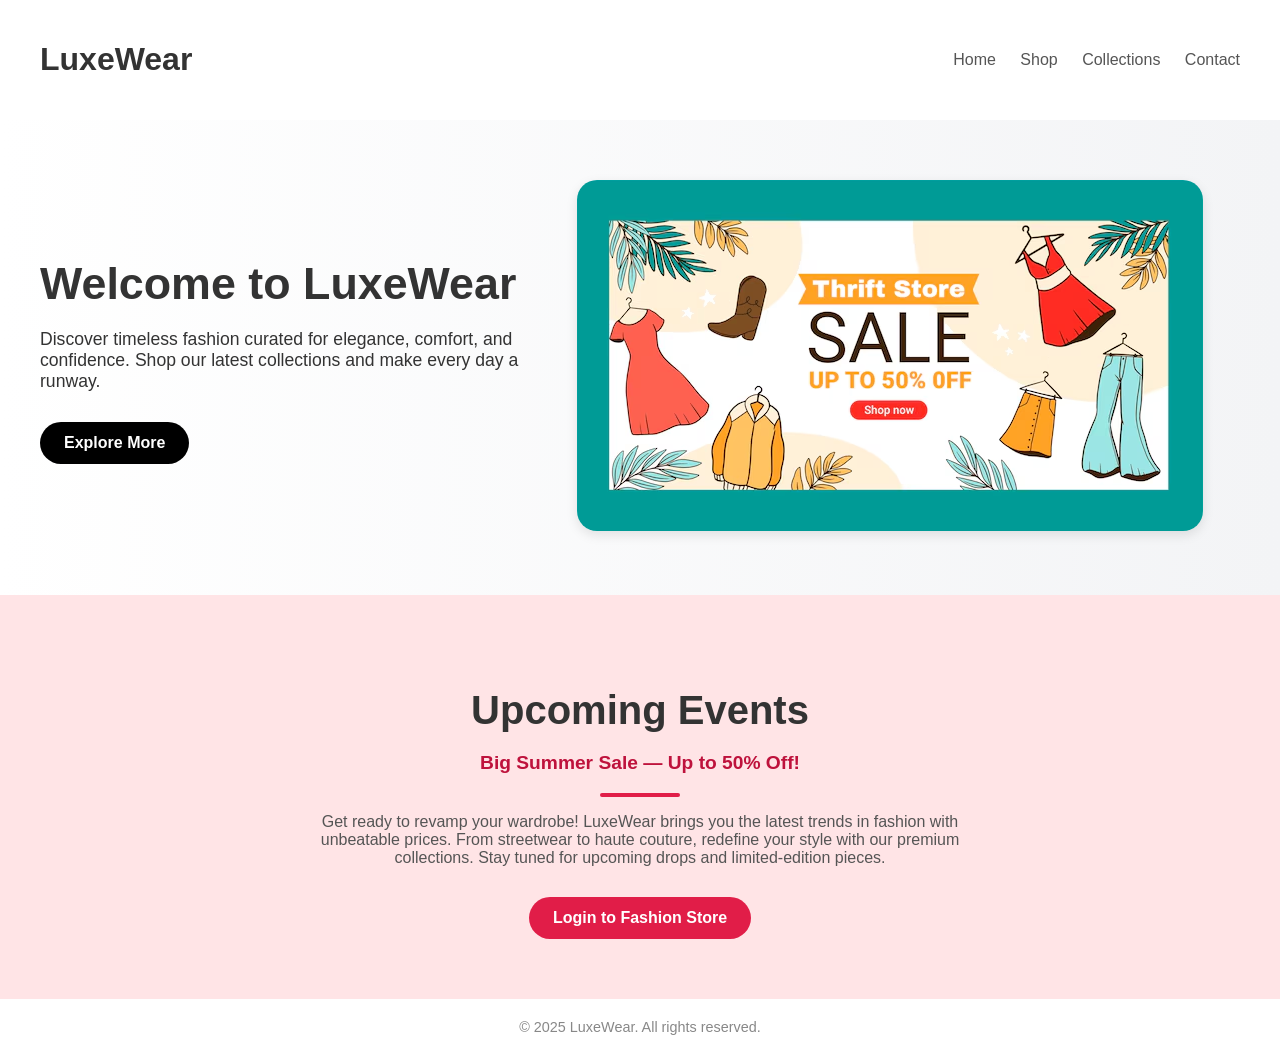
<file: index.html>
<!DOCTYPE html>
<html lang="en">
<head>
  <meta charset="UTF-8" />
  <meta name="viewport" content="width=device-width, initial-scale=1.0"/>
  <title>Welcome | LuxeWear</title>
  <link rel="stylesheet" href="styles.css" />
</head>
<body>

  <!-- Header -->
  <header class="header">
    <h1 class="logo">LuxeWear</h1>
    <nav class="nav">
      <a href="#">Home</a>
      <a href="#">Shop</a>
      <a href="#">Collections</a>
      <a href="#">Contact</a>
    </nav>
  </header>

  <!-- Hero Section -->
  <main class="hero">
    <div class="hero-text">
      <h2>Welcome to LuxeWear</h2>
      <p>Discover timeless fashion curated for elegance, comfort, and confidence. Shop our latest collections and make every day a runway.</p>
      <a href="#upcoming-events" class="button">Explore More</a>
    </div>
    <div class="hero-image">
      <img src="saleimage.avif" alt="Fashion Hero">
    </div>
  </main>

  <!-- Upcoming Events -->
  <section id="upcoming-events" class="events">
    <h2>Upcoming Events</h2>
    <p class="caption">Big Summer Sale — Up to 50% Off!</p>
    <div class="line"></div>
    <p class="description">
      Get ready to revamp your wardrobe! LuxeWear brings you the latest trends in fashion with unbeatable prices. From streetwear to haute couture, redefine your style with our premium collections. Stay tuned for upcoming drops and limited-edition pieces.
    </p>
    <a href="LuxeWear/Fashion-Juststyle/index.html" target="_blank" class="button special">Login to Fashion Store</a>
  </section>

  <!-- Footer -->
  <footer class="footer">
    © 2025 LuxeWear. All rights reserved.
  </footer>

</body>
</html>
</file>
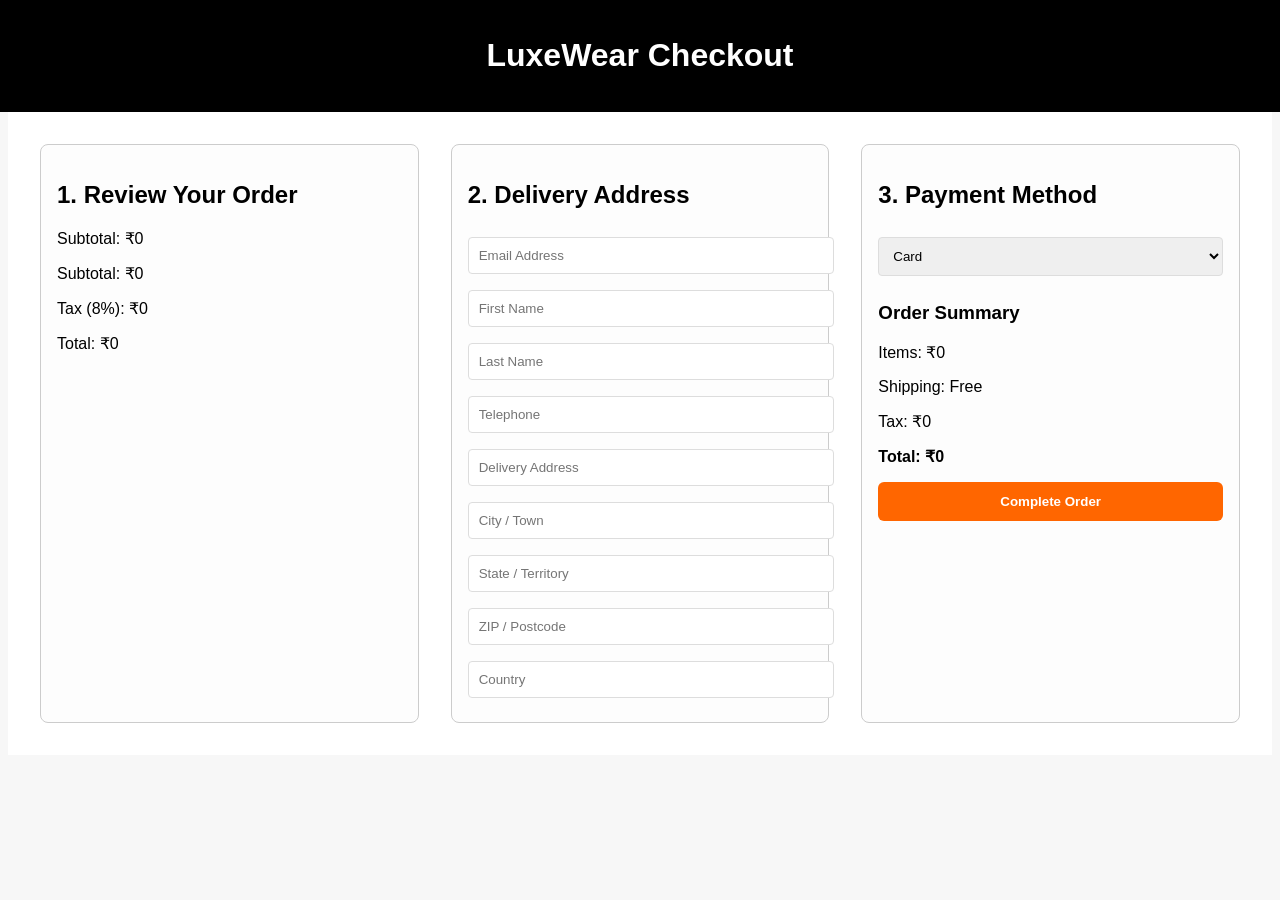
<file: login/cart.html>
<!DOCTYPE html>
<html lang="en">
<head>
  <meta charset="UTF-8" />
  <meta name="viewport" content="width=device-width, initial-scale=1.0"/>
  <title>LuxeWear | Cart</title>
  <link rel="stylesheet" href="cart.css" />
</head>
<body>

  <header>
    <h1>LuxeWear Checkout</h1>
  </header>

  <main class="checkout-container">

    <!-- 1. Order Review -->
    <section class="order-review">
  <h2>1. Review Your Order</h2>
  <div id="order-items"></div>
  <p>Subtotal: ₹<span id="subtotal">0</span></p>
  <!-- Optional summary area -->
<p>Subtotal: ₹<span id="summary-subtotal">0</span></p>
<p>Tax (8%): ₹<span id="tax">0</span></p>
<p>Total: ₹<span id="total">0</span></p>
</section>



    <!-- 2. Delivery Form -->
    <section class="delivery-address">
      <h2>2. Delivery Address</h2>
      <form id="checkoutForm">
        <input type="email" name="email" placeholder="Email Address" required />
        <input type="text" name="first_name" placeholder="First Name" required />
        <input type="text" name="last_name" placeholder="Last Name" required />
        <input type="tel" name="phone" placeholder="Telephone" required />
        <input type="text" name="address" placeholder="Delivery Address" required />
        <input type="text" name="city" placeholder="City / Town" required />
        <input type="text" name="state" placeholder="State / Territory" required />
        <input type="text" name="zip" placeholder="ZIP / Postcode" required />
        <input type="text" name="country" placeholder="Country" required />
      </form>
    </section>

    <!-- 3. Payment + Summary -->
    <section class="payment-summary">
      <h2>3. Payment Method</h2>
      <select name="payment" form="checkoutForm" required>
        <option value="card">Card</option>
        <option value="paypal">PayPal</option>
        <option value="cod">Cash on Delivery</option>
      </select>

      <h3>Order Summary</h3>
      <p>Items: ₹<span id="summary-subtotal">0</span></p>
      <p>Shipping: Free</p>
      <p>Tax: ₹<span id="tax">0</span></p>
      <p><strong>Total: ₹<span id="total">0</span></strong></p>

      <button type="submit" form="checkoutForm" class="checkout-button">Complete Order</button>
    </section>

  </main>

  <script src="cart.js"></script>
</body>
</html>
</file>
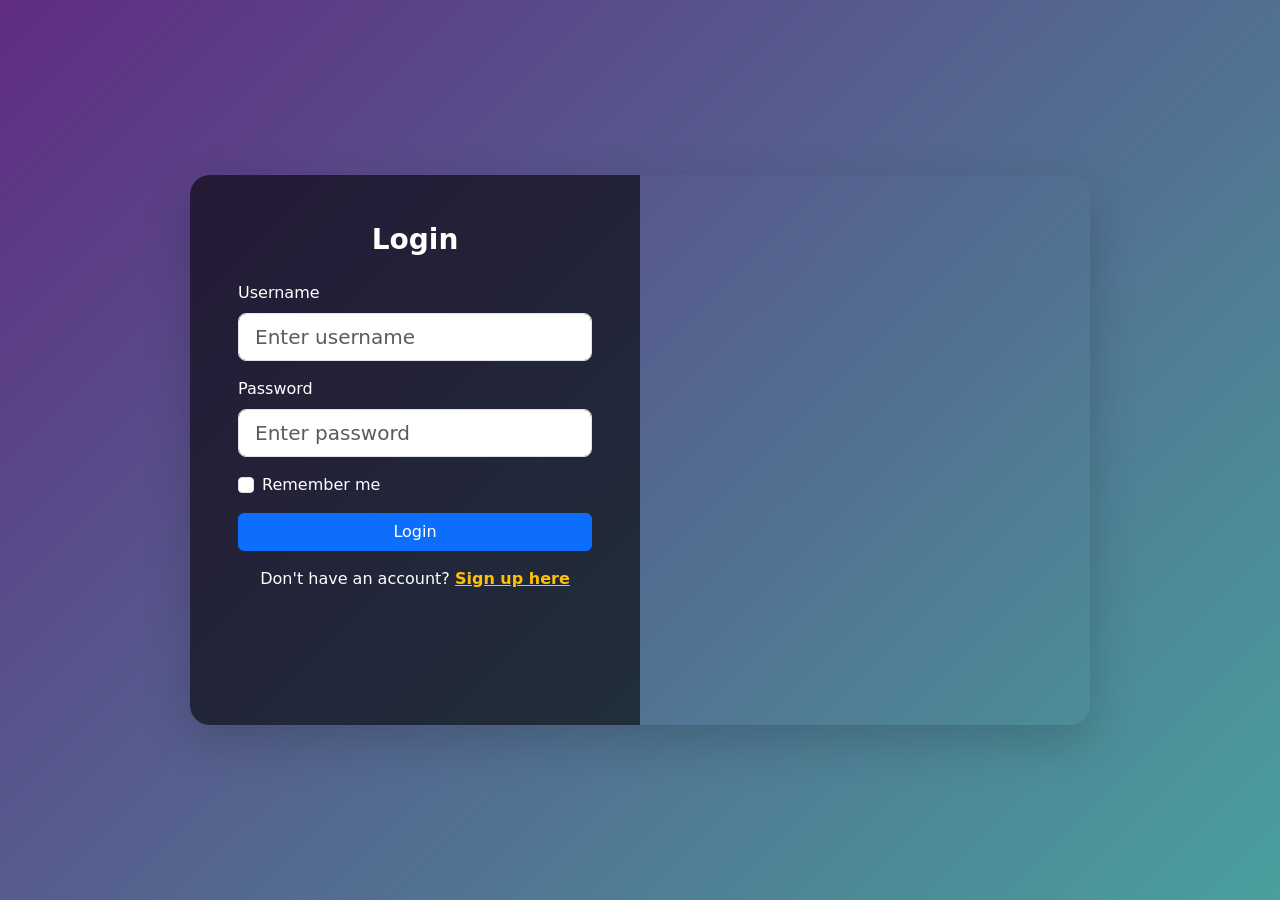
<file: login/login.html>
<!DOCTYPE html>
<html lang="en">
<head>
  <meta charset="UTF-8" />
  <meta name="viewport" content="width=device-width, initial-scale=1.0" />
  <title>LuxeWear | Login & Signup</title>
  <link href="https://cdn.jsdelivr.net/npm/bootstrap@5.3.3/dist/css/bootstrap.min.css" rel="stylesheet" />
  <style>
    body, html {
      height: 100%;
      margin: 0;
    }

    .bg-image {
      background: linear-gradient(135deg, #5f2c82, #49a09d);
    }

    .auth-container {
      width: 100%;
      max-width: 900px;
      height: 550px;
      display: flex;
      position: relative;
      overflow: hidden;
      border-radius: 20px;
    }

    .form-panel {
      position: absolute;
      top: 0;
      width: 100%;
      max-width: 50%;
      height: 100%;
      transition: all 0.6s ease-in-out;
      overflow-y: auto;
      z-index: 1;
    }

    .login-panel {
      left: 0;
      background-color: rgba(0, 0, 0, 0.6);
      color: white;
      z-index: 2;
    }

    .signup-panel {
      right: -100%;
      background-color: white;
      color: black;
      z-index: 1;
    }

    .auth-container.active .login-panel {
      left: -100%;
    }

    .auth-container.active .signup-panel {
      right: 0;
    }
  </style>
</head>
<body>

  <div class="container-fluid vh-100 d-flex justify-content-center align-items-center bg-image">
    <div class="auth-container shadow-lg position-relative" id="authContainer">

      <!-- Login Panel -->
      <div class="form-panel login-panel p-5">
        <h3 class="mb-4 fw-bold text-center">Login</h3>
        <form onsubmit="showModal(event, 'login')">
          <div class="mb-3">
            <label class="form-label">Username</label>
            <input type="text" class="form-control form-control-lg" placeholder="Enter username">
          </div>
          <div class="mb-3">
            <label class="form-label">Password</label>
            <input type="password" class="form-control form-control-lg" placeholder="Enter password">
          </div>
          <div class="form-check mb-3">
            <input type="checkbox" class="form-check-input" id="rememberMe">
            <label class="form-check-label" for="rememberMe">Remember me</label>
          </div>
          <button type="submit" class="btn btn-primary w-100 mb-3">Login</button>
          <p class="text-center">Don't have an account? 
            <a href="#" class="text-warning fw-semibold" onclick="showSignup()">Sign up here</a>
          </p>
        </form>
      </div>

      <!-- Sign Up Panel -->
      <div class="form-panel signup-panel p-5">
        <h3 class="mb-4 fw-bold text-center text-primary">Sign Up</h3>
        <form onsubmit="showModal(event, 'signup')">
          <div class="row">
            <div class="mb-3 col-md-6">
              <label class="form-label">First Name</label>
              <input type="text" class="form-control" placeholder="First name">
            </div>
            <div class="mb-3 col-md-6">
              <label class="form-label">Last Name</label>
              <input type="text" class="form-control" placeholder="Last name">
            </div>
          </div>
          <div class="mb-3">
            <label class="form-label">Email address</label>
            <input type="email" class="form-control" placeholder="example@email.com">
          </div>
          <div class="mb-3">
            <label class="form-label">Password</label>
            <input type="password" class="form-control" placeholder="Password">
          </div>
          <div class="mb-3">
            <label class="form-label">Confirm Password</label>
            <input type="password" class="form-control" placeholder="Re-enter password">
          </div>
          <div class="form-check mb-3">
            <input type="checkbox" class="form-check-input" id="policyCheck">
            <label class="form-check-label" for="policyCheck">
              I agree to the <a href="#">terms and policy</a>
            </label>
          </div>
          <button type="submit" class="btn btn-success w-100">Sign Up</button>
          <p class="mt-3 text-center">Already have an account? 
            <a href="#" class="text-primary fw-semibold" onclick="showLogin()">Login here</a>
          </p>
        </form>
      </div>

    </div>
  </div>

  <!-- Modal -->
  <div class="modal fade" id="popupModal" tabindex="-1" aria-labelledby="popupModalLabel" aria-hidden="true">
    <div class="modal-dialog modal-dialog-centered">
      <div class="modal-content">
        <div class="modal-header">
          <h5 class="modal-title" id="popupModalLabel">Success</h5>
          <button type="button" class="btn-close" data-bs-dismiss="modal" aria-label="Close"></button>
        </div>
        <div class="modal-body" id="popupModalBody">
          ...
        </div>
      </div>
    </div>
  </div>

  <script>
    function showModal(e, type) {
      e.preventDefault(); // Prevent form from submitting
      const modalBody = document.getElementById("popupModalBody");
      const modalTitle = document.getElementById("popupModalLabel");

      if (type === "login") {
        modalTitle.innerText = "Login Successful";
        modalBody.innerText = "You have successfully logged in.";
      } else if (type === "signup") {
        modalTitle.innerText = "Sign Up Successful";
        modalBody.innerText = "Your account has been created.";
      }

      const popupModal = new bootstrap.Modal(document.getElementById('popupModal'));
      popupModal.show();

      if (type === "login") {
        setTimeout(() => {
          window.location.href = "../LuxeWear/Fashion-Juststyle/index.html";
        }, 1200);
      }
    }

    function showSignup() {
      document.getElementById("authContainer").classList.add("active");
    }

    function showLogin() {
      document.getElementById("authContainer").classList.remove("active");
    }
  </script>

  <script src="https://cdn.jsdelivr.net/npm/bootstrap@5.3.3/dist/js/bootstrap.bundle.min.js"></script>
</body>
</html>
</file>
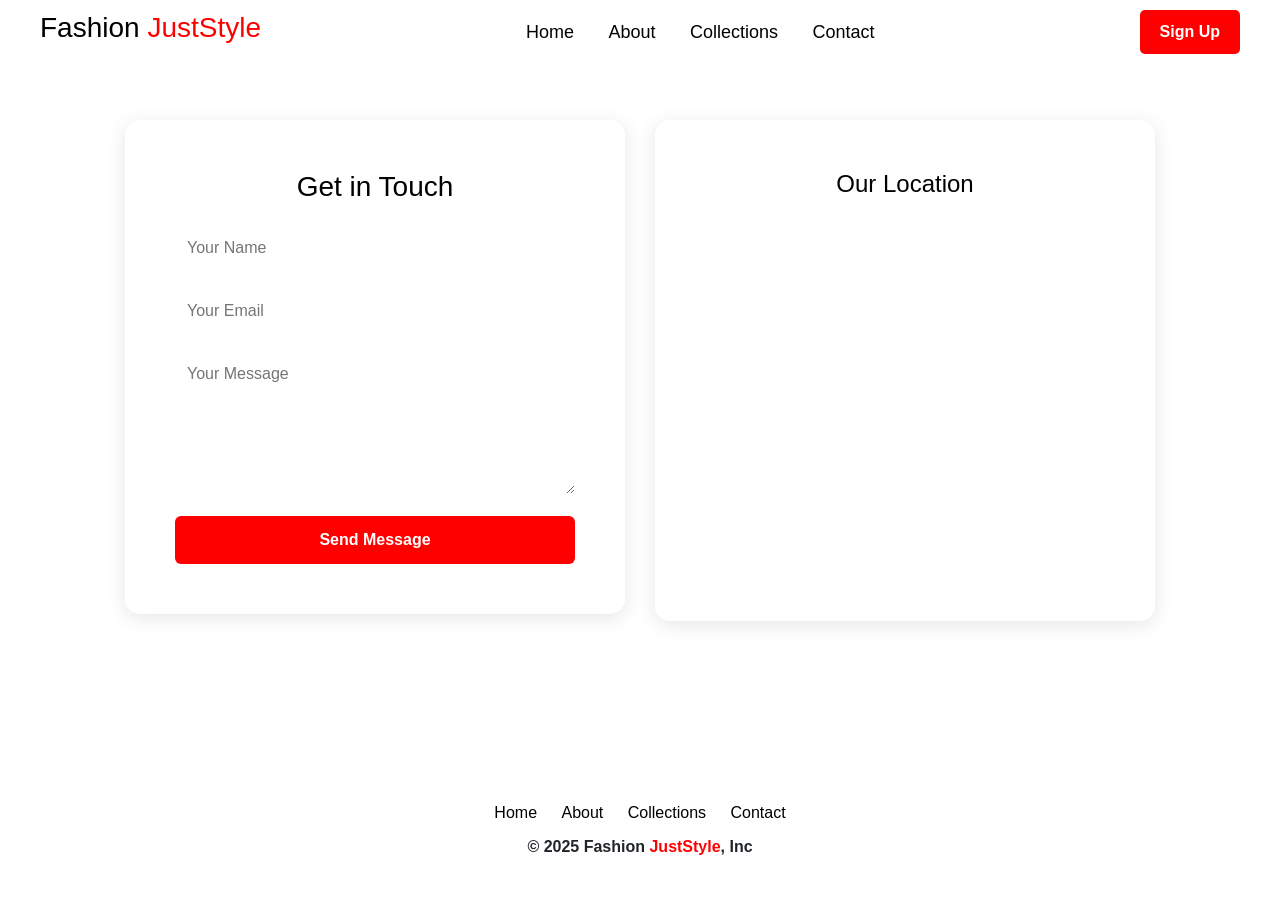
<file: LuxeWear/Fashion-Juststyle/contact.html>
<!DOCTYPE html>
<html lang="en">

<head>
  <meta charset="UTF-8" />
  <meta name="viewport" content="width=device-width, initial-scale=1.0" />
  <title>LuxeWear | Contact</title>
  <link href="https://cdn.jsdelivr.net/npm/bootstrap@5.3.6/dist/css/bootstrap.min.css" rel="stylesheet"
    integrity="sha384-4Q6Gf2aSP4eDXB8Miphtr37CMZZQ5oXLH2yaXMJ2w8e2ZtHTl7GptT4jmndRuHDT" crossorigin="anonymous">
  <style>
    * {
      margin: 0;
      padding: 0;
      box-sizing: border-box;
    }

    body {
      font-family: 'Segoe UI', sans-serif;
      background-image: url(https://i.postimg.cc/3wRThgrQ/wmremove-transformed.jpg);
      background-size: cover;
      background-position: center;
    }

    .navbar {
      position: fixed;
      top: 0;
      width: 100%;
      display: flex;
      justify-content: space-between;
      align-items: center;
      backdrop-filter: blur(6px);
      padding: 10px 40px;
      z-index: 10;
    }

    .logo h1 {
      font-size: 28px;
      color: black;
    }

    .navigation a {
      font-size: 18px;
      color: black;
      text-decoration: none;
      margin: 0 15px;
    }

    .navigation a:hover {
      color: red;
    }

    .button button {
      padding: 10px 20px;
      background-color: red;
      color: white;
      border: none;
      border-radius: 5px;
      cursor: pointer;
      font-weight: bold;
    }

    .button button:hover {
      background-color: rgb(220, 57, 84);
    }

    .contact-container {
      padding: 120px;
      display: flex;
      justify-content: center;
    }

    .contact-form {
      background: rgba(255, 255, 255, 0.2);
      backdrop-filter: blur(10px);
      padding: 40px;
      border-radius: 15px;
      max-width: 450px;
      width: 100%;
      text-align: center;
    }

    .contact-form h2 {
      margin-bottom: 20px;
      font-size: 28px;
      color: black;
    }

    .contact-form input,
    .contact-form textarea {
      width: 100%;
      padding: 12px;
      margin-bottom: 15px;
      border: none;
      border-radius: 6px;
      font-size: 16px;
      background: rgba(255, 255, 255, 0.3);
    }

    .contact-form button {
      padding: 12px 20px;
      background-color: red;
      color: white;
      border: none;
      border-radius: 6px;
      cursor: pointer;
      font-weight: bold;
      width: 100%;
    }

    .contact-form button:hover {
      background-color: rgb(220, 57, 84);
    }

    footer {
      text-align: center;
      margin-top: 40px;
      padding: 20px 0;
    }

    footer a {
      text-decoration: none;
      margin: 0 10px;
      color: black;
    }

    footer a:hover {
      color: red;
    }

    .contact-flex {
      display: flex;
      flex-wrap: wrap;
      gap: 30px;
      justify-content: center;
      align-items: flex-start;
      width: 100%;
      max-width: 1100px;
    }

    .contact-form,
    .location-map {
      background: rgba(255, 255, 255, 0.2);
      backdrop-filter: blur(10px);
      padding: 50px;
      border-radius: 15px;
      width: 100%;
      max-width: 500px;
      box-shadow: 0 4px 20px rgba(0, 0, 0, 0.1);
    }

    .location-map h2 {
      color: black;
      text-align: center;
      font-size: 24px;
    }
  </style>
</head>

<body>

  <div class="navbar">
    <div class="logo">
      <a href="./index.html" style="text-decoration: none;">
        <h1>Fashion <span style="color: red;">JustStyle</span></h1>
      </a>
    </div>
    <div class="navigation">
      <a href="./index.html">Home</a>
      <a href="./index.html#about">About</a>
      <a href="./collection.html">Collections</a>
      <a href="./contact.html">Contact</a>
    </div>
    <div class="button">
      <a href="./login.html"><button>Sign Up</button></a>
    </div>
  </div>

  <section class="contact-container">
    <div class="contact-flex">
      <!-- Contact Form -->
      <div class="contact-form">
        <h2>Get in Touch</h2>
        <form>
          <input type="text" name="name" placeholder="Your Name" required />
          <input type="email" name="email" placeholder="Your Email" required />
          <textarea name="message" rows="5" placeholder="Your Message" required></textarea>
          <button type="submit">Send Message</button>
        </form>
      </div>

      <!-- Location Map -->
      <div class="location-map">
        <h2 style="margin-bottom: 15px;">Our Location</h2>
        <iframe
          src="https://www.google.com/maps/embed?pb=!1m18!1m12!1m3!1d3912.345469072828!2d76.955295514289!3d11.01684439215648!2m3!1f0!2f0!3f0!3m2!1i1024!2i768!4f13.1!3m3!1m2!1s0x3ba857d36511a3c3%3A0x56e3d6db9174d98a!2sCoimbatore%2C%20Tamil%20Nadu!5e0!3m2!1sen!2sin!4v1624015024153!5m2!1sen!2sin"
          width="100%" height="350" style="border:0; border-radius: 12px;" allowfullscreen="" loading="lazy"
          referrerpolicy="no-referrer-when-downgrade">
        </iframe>
      </div>
    </div>
  </section>


  <footer>
    <a href="#home">Home</a>
    <a href="#about">About</a>
    <a href="#collection">Collections</a>
    <a href="#contact">Contact</a>
    <p style="margin-top: 10px;"><b>© 2025 Fashion <span style="color: red;">JustStyle</span>, Inc</b></p>
  </footer>

</body>

</html>
</file>
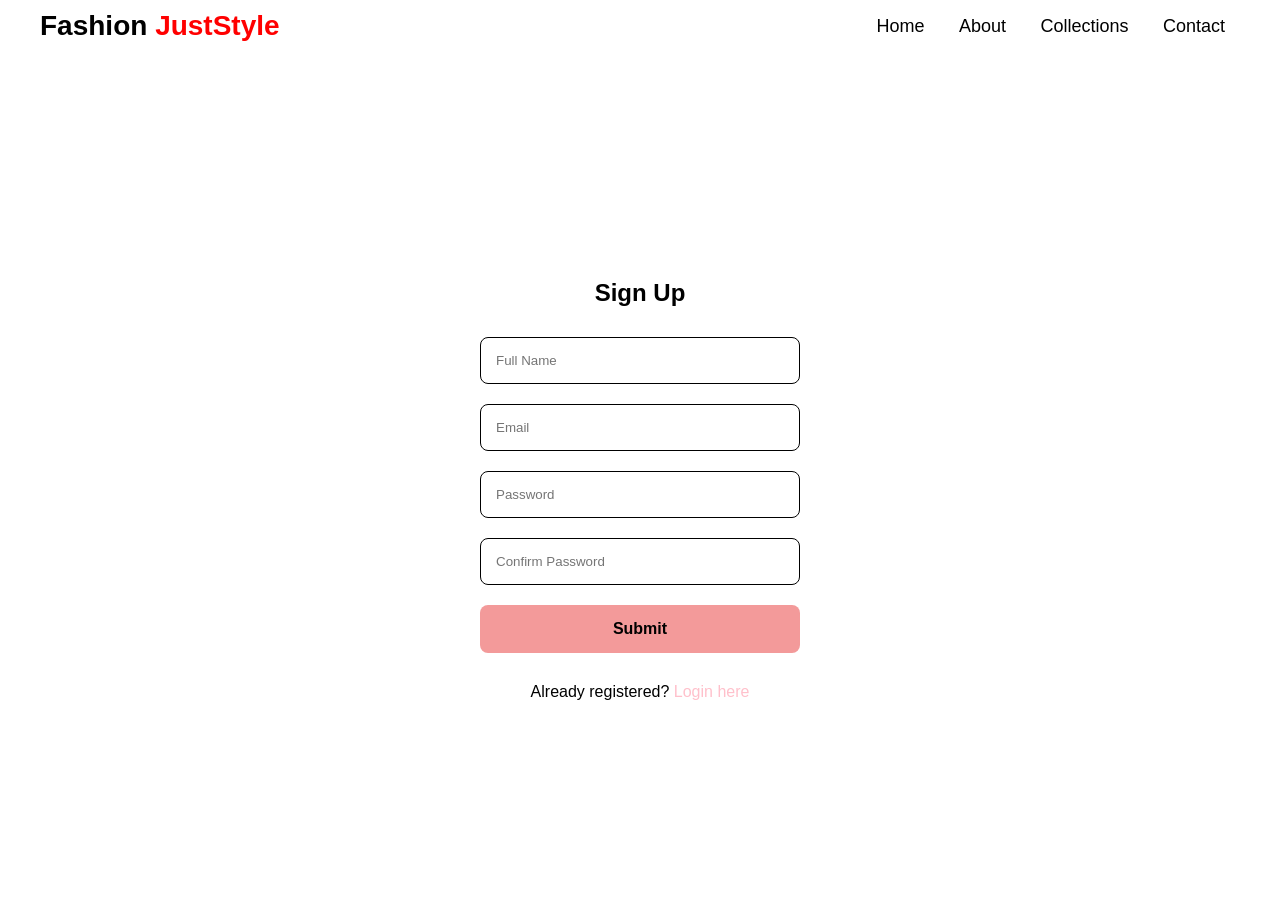
<file: LuxeWear/Fashion-Juststyle/login.html>
<!DOCTYPE html>
<html lang="en">

<head>
  <meta charset="UTF-8" />
  <title>LuxeWear | Login</title>
  <style>
    * {
      margin: 0;
      padding: 0;
      box-sizing: border-box;
    }

    body {
      font-family: Arial, sans-serif;
    }

    .navbar {
      position: fixed;
      top: 0;
      left: 0;
      width: 100%;
      display: flex;
      justify-content: space-between;
      align-items: center;
      padding: 10px 40px;
      z-index: 10;
      backdrop-filter: blur(6px);
    }

    .logo h1 {
      font-size: 28px;
      color: black;
    }

    .navigation a {
      font-size: 18px;
      color: black;
      text-decoration: none;
      margin: 0 15px;
    }

    .navigation a:hover {
      color: red;
    }

    .bg {
      background: url(https://i.postimg.cc/3wRThgrQ/wmremove-transformed.jpg) no-repeat center center/cover;
      min-height: 100vh;
      display: flex;
      justify-content: center;
      align-items: center;
      padding-top: 80px;
    }

    .signup-box {
      background: rgba(255, 255, 255, 0.2);
      backdrop-filter: blur(20px);
      padding: 40px;
      border-radius: 15px;
      max-width: 400px;
      width: 90%;
    }

    h2 {
      text-align: center;
      margin-bottom: 20px;
      color: black;
    }

    input {
      width: 100%;
      padding: 15px;
      margin: 10px 0;
      border: 1px solid black;
      border-radius: 8px;
      background: rgba(255, 255, 255, 0.3);
      color: #000;
    }

    input[type="submit"] {
      background-color: rgb(243, 154, 154);
      border: none;
      font-size: 16px;
      font-weight: bold;
      cursor: pointer;
    }

    input[type="submit"]:hover {
      background-color: pink;
    }

    .login-link {
      text-align: center;
      margin-top: 20px;
    }

    .login-link a {
      color: pink;
      text-decoration: none;
    }
  </style>
</head>

<body>
  <div class="navbar">
    <div class="logo">
      <a href="./index.html" style="text-decoration: none;">
        <h1>Fashion <span style="color: red;">JustStyle</span></h1>
      </a>
    </div>
    <div class="navigation">
      <a href="./index.html">Home</a>
      <a href="./index.html#about">About</a>
      <a href="./collection.html">Collections</a>
      <a href="./contact.html">Contact</a>
    </div>
  </div>

  <div class="bg">
    <div class="signup-box">
      <h2>Sign Up</h2>
      <form>
        <input type="text" placeholder="Full Name" />
        <input type="email" placeholder="Email" />
        <input type="password" placeholder="Password" />
        <input type="password" placeholder="Confirm Password" />
        <input type="submit" value="Submit" />
      </form>
      <div class="login-link">
        Already registered? <a href="#">Login here</a>
      </div>
    </div>
  </div>
</body>

</html>
</file>
<file: styles.css>
/* General Styles */
body {
  margin: 0;
  font-family: 'Segoe UI', sans-serif;
  color: #333;
  background-color: #fff;
}

a {
  text-decoration: none;
  color: inherit;
}

/* Header */
.header {
  display: flex;
  justify-content: space-between;
  align-items: center;
  padding: 20px 40px;
  background-color: #ffffff;
  box-shadow: 0 2px 4px rgba(0, 0, 0, 0.1);
}

.logo {
  font-size: 2rem;
  font-weight: bold;
}

.nav a {
  margin-left: 20px;
  font-weight: 500;
  color: #555;
}

.nav a:hover {
  color: #000;
}

/* Hero Section */
.hero {
  display: flex;
  flex-wrap: wrap;
  padding: 60px 40px;
  background: linear-gradient(to right, #ffffff, #f3f4f6);
  align-items: center;
}

.hero-text {
  flex: 1;
  max-width: 500px;
  margin-bottom: 30px;
}

.hero-text h2 {
  font-size: 2.8rem;
  margin-bottom: 20px;
}

.hero-text p {
  font-size: 1.1rem;
  margin-bottom: 30px;
}

.hero-image {
  flex: 1;
  text-align: center;
}

.hero-image img {
  max-width: 90%;
  border-radius: 20px;
  box-shadow: 0 4px 12px rgba(0,0,0,0.1);
}

/* Buttons */
.button {
  display: inline-block;
  padding: 12px 24px;
  background-color: #000;
  color: #fff;
  border-radius: 30px;
  font-weight: bold;
  transition: background 0.3s ease;
}

.button:hover {
  background-color: #333;
}

.button.special {
  background-color: #e11d48;
}

.button.special:hover {
  background-color: #be123c;
}

/* Events Section */
.events {
  text-align: center;
  background-color: #ffe4e6;
  padding: 60px 30px;
}

.events h2 {
  font-size: 2.5rem;
  margin-bottom: 10px;
}

.caption {
  font-size: 1.2rem;
  color: #be123c;
  font-weight: bold;
}

.line {
  width: 80px;
  height: 4px;
  background-color: #e11d48;
  margin: 16px auto;
  border-radius: 2px;
}

.description {
  max-width: 700px;
  margin: 0 auto 30px;
  font-size: 1rem;
  color: #555;
}

/* Footer */
.footer {
  text-align: center;
  padding: 20px;
  font-size: 0.9rem;
  color: #888;
  background-color: #fff;
}
</file>
<file: login/cart.css>
body {
  font-family: 'Segoe UI', sans-serif;
  margin: 0;
  padding: 0;
  background: #f7f7f7;
}

header {
  background: #000;
  color: #fff;
  padding: 1rem;
  text-align: center;
}

.checkout-container {
  display: grid;
  grid-template-columns: 1fr 1fr 1fr;
  gap: 2rem;
  padding: 2rem;
  max-width: 1200px;
  margin: auto;
  background: #fff;
}

section {
  background: #fdfdfd;
  padding: 1rem;
  border: 1px solid #ccc;
  border-radius: 8px;
}

input, select {
  width: 100%;
  padding: 10px;
  margin: 8px 0;
  border: 1px solid #ddd;
  border-radius: 4px;
}

.checkout-button {
  width: 100%;
  background-color: #ff6600;
  color: white;
  padding: 12px;
  font-weight: bold;
  border: none;
  border-radius: 6px;
  cursor: pointer;
}

.checkout-button:hover {
  background-color: #e65c00;
}
</file>
